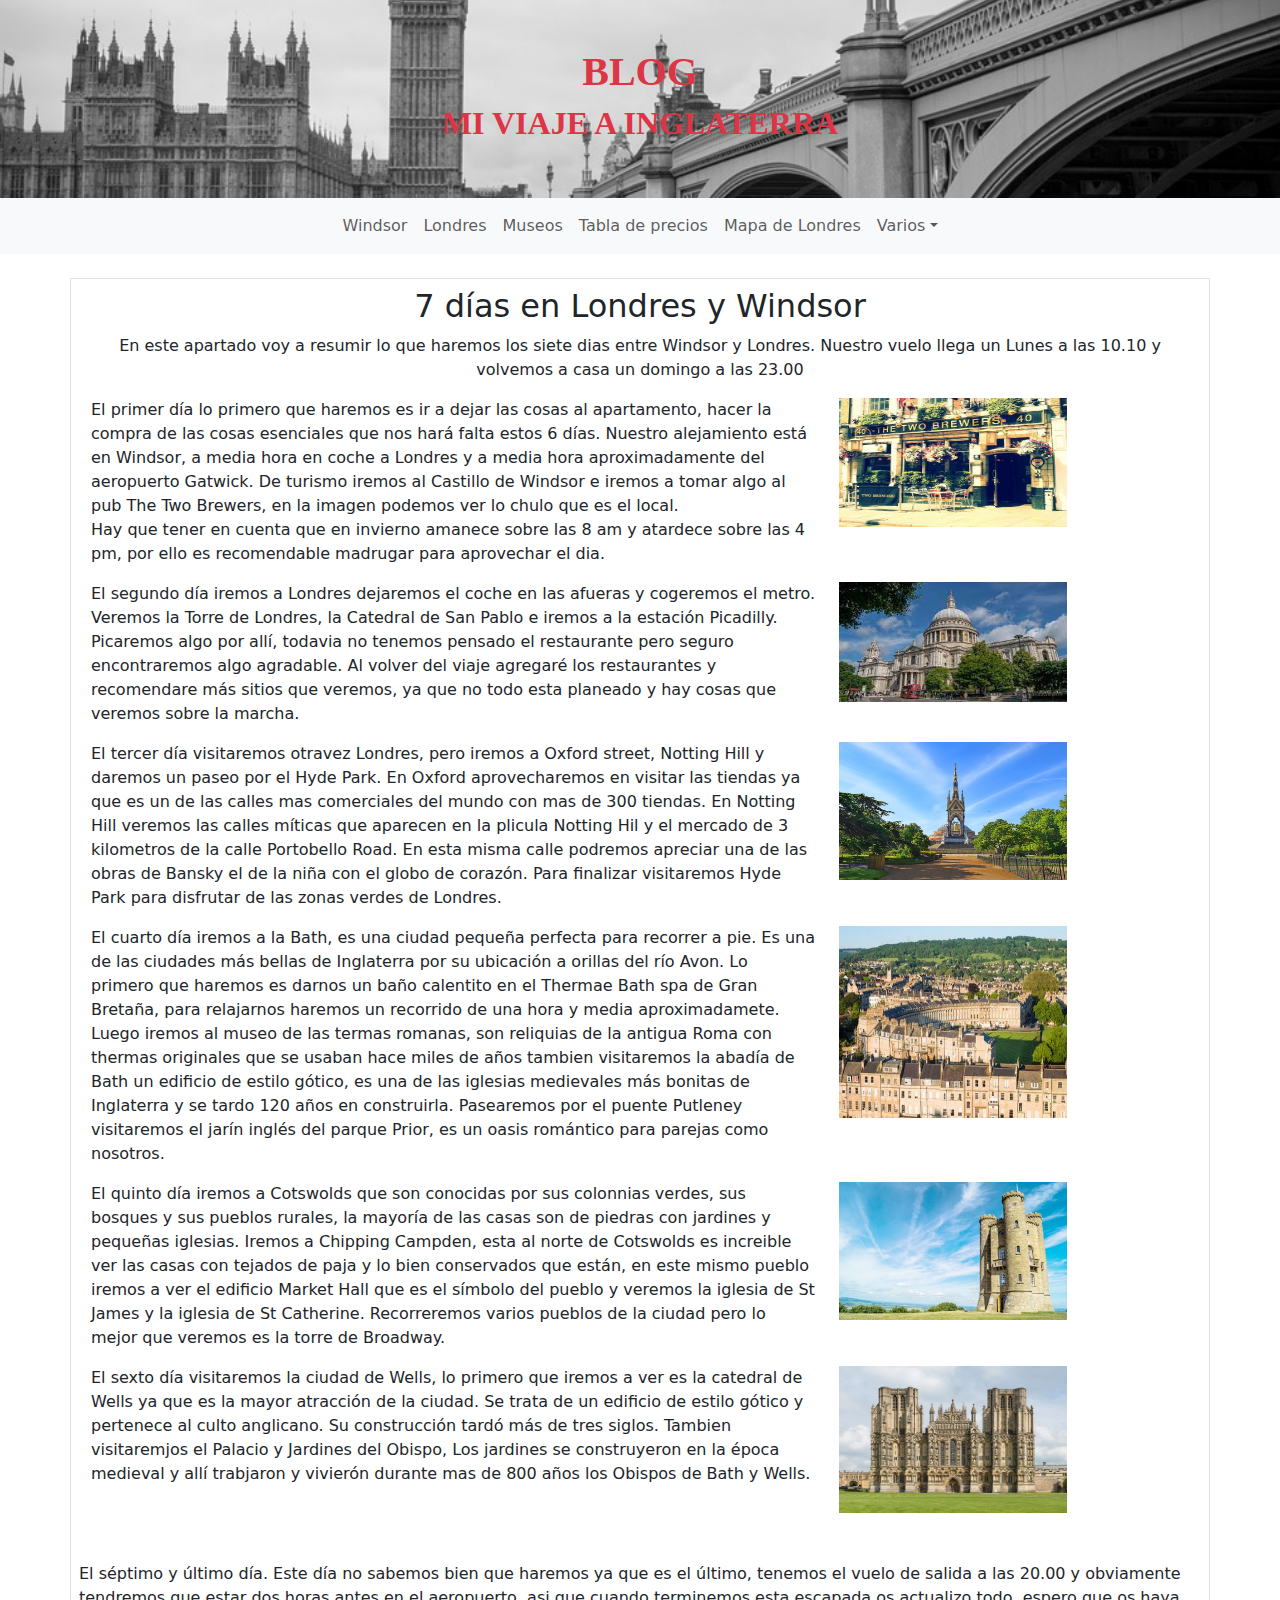
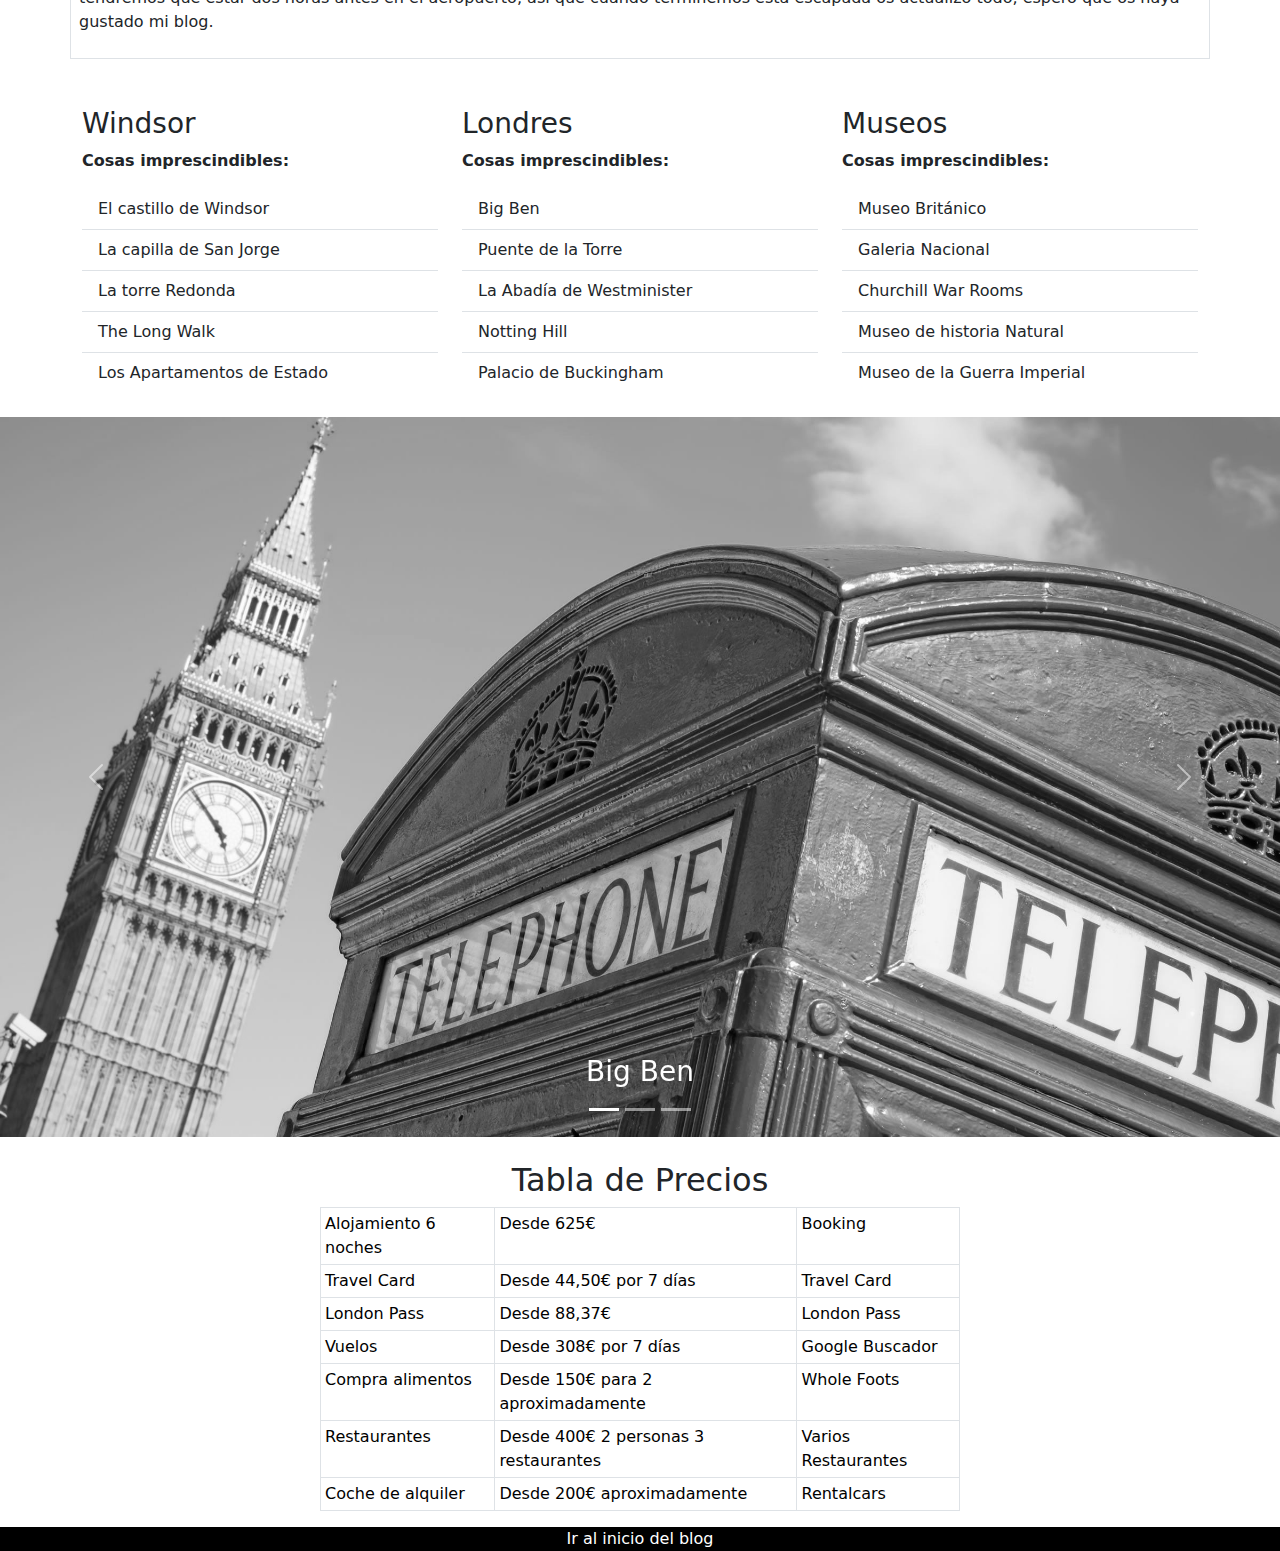
<file: index.html>
<!DOCTYPE html>
<html lang="en">
<head>
  <title>Proyecto bootstrap</title>
  <meta charset="utf-8">
  <meta name="viewport" content="width=device-width, initial-scale=1">
  <link href="https://cdn.jsdelivr.net/npm/bootstrap@5.2.3/dist/css/bootstrap.min.css" rel="stylesheet">
  <link rel="stylesheet" href="css/index.css">
  <script src="https://cdn.jsdelivr.net/npm/bootstrap@5.2.3/dist/js/bootstrap.bundle.min.js"></script>
</head>
<body>
<!--Cabecera-->
<div id="FondoCabecera" class="container-fluid p-5 text-danger text-center">
  <h1 class="fw-bold">BLOG</h1>
  <h2 class="fw-bold">MI VIAJE A INGLATERRA</h2> 
</div>
<!--Barra de navegación-->
<nav class="navbar navbar-expand-sm bg-light justify-content-center">
      <ul class="navbar-nav">
        <li class="nav-item">
          <a class="nav-link" href="https://www.tourlondres.com/guia-gratis-de-windsor-en-espanol/">Windsor</a>
        </li>
        <li class="nav-item">
          <a class="nav-link" href="https://www.viajeroscallejeros.com/lugares-que-visitar-londres/">Londres</a>
        </li>
        <li class="nav-item">
          <a class="nav-link" href="https://www.surfingtheplanet.com/mejores-museos-londres/">Museos</a>
        </li>  
        <li class="nav-item">
          <a class="nav-link" href="#t">Tabla de precios</a>
        </li>
        <li class="nav-item">
          <a class="nav-link" href="html/MapaLondres.html">Mapa de Londres</a>
        </li>   
        <li class="nav-item dropdown">
          <a class="nav-link dropdown-toggle" href="#" role="button" data-bs-toggle="dropdown">Varios</a>
          <ul class="dropdown-menu">
            <li><a class="dropdown-item" href="https://www.londres.es/metro">Transporte en Londres</a></li>
            <li><a class="dropdown-item" href="https://www.viajarlondres.com/tarjeta-turistica-londres.php">Bono Museos</a></li>
            <li><a class="dropdown-item" href="https://www.tripadvisor.es/Restaurants-g186338-London_England.html">Restaurantes</a></li>
            <li><a class="dropdown-item" href="#demo">Imagenes</a></li>
          </ul>
        </li>
      </ul>
</nav>
<br>
<!--Resumen de lo que vamos hacer cada dia-->
<div class="container p-2 border">
  <h2 class="text-center">7 días en Londres y Windsor</h2>
  <p class="text-center">En este apartado voy a resumir lo que haremos los siete dias entre Windsor y Londres. Nuestro vuelo llega 
    un Lunes a las 10.10 y volvemos a casa un domingo a las 23.00 
  </p>
  <!--Columna de texto e imagen-->
  <div class="container-fluid">
    <div class="row">
      <div class="col-8">
        <p>El primer día lo primero que haremos es ir a dejar las cosas al apartamento, hacer la compra de las cosas esenciales que nos hará falta estos 6 días. 
          Nuestro alejamiento está en Windsor, a media hora en coche a Londres y a media hora aproximadamente del aeropuerto Gatwick.
          De turismo iremos al Castillo de Windsor e iremos a tomar algo al pub The Two Brewers, en la imagen podemos ver lo chulo que es el local.<br>
          Hay que tener en cuenta que en invierno amanece sobre las 8 am y atardece sobre las 4 pm, por ello es recomendable madrugar para aprovechar el dia.</p>
      </div>
      <div class="col-4">
        <img id="img" src="img/Pub.jpeg" class="img-responsive text-center" alt="The Two Brewers" >
      </div>
    </div>
  </div>
  <div class="container-fluid">
    <div class="row">
      <div class="col-8">
        <p>El segundo día iremos a Londres dejaremos el coche en las afueras y cogeremos el metro. Veremos la Torre de Londres, la Catedral de San Pablo e iremos 
          a la estación Picadilly. Picaremos algo por allí, todavia no tenemos pensado el restaurante pero seguro encontraremos algo agradable.
          Al volver del viaje agregaré los restaurantes y recomendare más sitios que veremos, ya que no todo esta planeado y hay cosas que veremos sobre la marcha.
        </p>
      </div>
      <div class="col-4">
        <img id="img1" src="img/SanPablo.jpeg" class="img-responsive text-center" alt="Catedral de San Pablo" >
      </div>
    </div>
  </div>
  <div class="container-fluid">
    <div class="row">
      <div class="col-8">
        <p>El tercer día visitaremos otravez Londres, pero iremos a Oxford street, Notting Hill y daremos un paseo por el Hyde Park.
          En Oxford aprovecharemos en visitar las tiendas ya que es un de las calles mas comerciales del mundo con mas de 300 tiendas.
          En Notting Hill veremos las calles míticas que aparecen en la plicula Notting Hil y el mercado de 3 kilometros de la calle 
          Portobello Road. En esta misma calle podremos apreciar una de las obras de Bansky el de la niña con el globo de corazón.
          Para finalizar visitaremos Hyde Park para disfrutar de las zonas verdes de Londres.
        </p>
      </div>
      <div class="col-4">
        <img id="img2" src="img/HydePark.jpeg" class="img-responsive text-center" alt="Hyde Park" >
      </div>
    </div>
  </div>
  <div class="container-fluid">
    <div class="row">
      <div class="col-8">
        <p>El cuarto día iremos a la Bath, es una ciudad pequeña perfecta para recorrer a pie. Es una de las ciudades más bellas de 
          Inglaterra por su ubicación a orillas del río Avon. Lo primero que haremos es darnos un baño calentito en el Thermae Bath 
          spa de Gran Bretaña, para relajarnos haremos un recorrido de una hora y media aproximadamete. Luego iremos al museo de las
          termas romanas, son reliquias de la antigua Roma con thermas originales que se usaban hace miles de años tambien visitaremos 
          la abadía de Bath un edificio de estilo gótico, es una de las iglesias medievales más bonitas de Inglaterra y se tardo 
          120 años en construirla. Pasearemos por el puente Putleney visitaremos el jarín inglés del parque Prior, es un oasis romántico 
          para parejas como nosotros.
        </p>
      </div>
      <div class="col-4">
        <img id="img3" src="img/bath.jpeg" class="img-responsive text-center" alt="Bath" >
      </div>
    </div>
  </div>
  <div class="container-fluid">
    <div class="row">
      <div class="col-8">
        <p>El quinto día iremos a Cotswolds que son conocidas por sus colonnias verdes, sus bosques y sus pueblos rurales, la mayoría de 
          las casas son de piedras con jardines y pequeñas iglesias. Iremos a Chipping Campden, esta al norte de Cotswolds es increible 
          ver las casas con tejados de paja y lo bien conservados que están, en este mismo pueblo iremos a ver el edificio Market Hall 
          que es el símbolo del pueblo y veremos la iglesia de St James y la iglesia de St Catherine. Recorreremos varios pueblos de la 
          ciudad pero lo mejor que veremos es la torre de Broadway.
        </p>
      </div>
      <div class="col-4">
        <img id="img3" src="img/BroadwayTorre.jpeg" class="img-responsive text-center" alt="Torre de Broadway" >
      </div>
    </div>
  </div>
  <div class="container-fluid">
    <div class="row">
      <div class="col-8">
        <p>El sexto día visitaremos la ciudad de Wells, lo primero que iremos a ver es la catedral de Wells ya que es la mayor atracción 
          de la ciudad. Se trata de un edificio de estilo gótico y pertenece al culto anglicano. Su construcción tardó más de tres siglos.
          Tambien visitaremjos el Palacio y Jardines del Obispo, Los jardines se construyeron en la época medieval y allí trabjaron y 
          vivierón durante mas de 800 años los Obispos de Bath y Wells.
        </p>
      </div>
      <div class="col-4">
        <img id="img3" src="img/Wells.jpeg" class="img-responsive text-center" alt="Wells" >
      </div>
    </div>
  </div>

  <p>El séptimo y último día. Este día no sabemos bien que haremos ya que es el último, tenemos el vuelo de salida a las 20.00 y 
     obviamente tendremos que estar dos horas antes en el aeropuerto, asi que cuando terminemos esta escapada os actualizo todo, 
     espero que os haya gustado mi blog.
  </p>   
</div>
<!--Columnas de las cosas imprescindibles-->
<div class="container mt-5">
  <div class="row">
    <div class="col-sm-4">
      <h3>Windsor</h3>
      <p class="n">Cosas imprescindibles:</p>
      <ul class="list-group list-group-flush">
        <li class="list-group-item">El castillo de Windsor</li>
        <li class="list-group-item">La capilla de San Jorge</li>
        <li class="list-group-item">La torre Redonda</li>
        <li class="list-group-item">The Long Walk</li>
        <li class="list-group-item">Los Apartamentos de Estado</li>
      </ul>
    </div>
    <div class="col-sm-4">
      <h3>Londres</h3>
      <p class="n">Cosas imprescindibles:</p>
      <ul class="list-group list-group-flush">
        <li class="list-group-item">Big Ben</li>
        <li class="list-group-item">Puente de la Torre</li>
        <li class="list-group-item">La Abadía de Westminister</li>
        <li class="list-group-item">Notting Hill</li>
        <li class="list-group-item">Palacio de Buckingham</li>
      </ul>
    </div>
    <div class="col-sm-4">
      <h3>Museos</h3>        
      <p class="n">Cosas imprescindibles:</p>
      <ul class="list-group list-group-flush">
        <li class="list-group-item">Museo Británico</li>
        <li class="list-group-item">Galeria Nacional</li>
        <li class="list-group-item">Churchill War Rooms</li>
        <li class="list-group-item">Museo de historia Natural</li>
        <li class="list-group-item">Museo de la Guerra Imperial</li>
      </ul>
    </div>
  </div>
</div>
<br>
<!-- Carousel -->
<div id="demo" class="carousel slide" data-bs-ride="carousel">

  <!-- Indicators/dots -->
  <div class="carousel-indicators">
    <button type="button" data-bs-target="#demo" data-bs-slide-to="0" class="active"></button>
    <button type="button" data-bs-target="#demo" data-bs-slide-to="1"></button>
    <button type="button" data-bs-target="#demo" data-bs-slide-to="2"></button>
  </div>
  
  <!-- The slideshow/carousel -->
  <div class="carousel-inner">
    <div class="carousel-item active">
      <img src="img/Carousel.jpg" alt="BigBen" class="d-block" style="width:100%">
      <div class="carousel-caption">
        <h3>Big Ben</h3>
      </div>
    </div>
    <div class="carousel-item">
      <img src="img/Carousel1.jpg" alt="BigBen" class="d-block" style="width:100%">
      <div class="carousel-caption">
        <h3>Big Ben atardecer</h3>
      </div> 
    </div>
    <div class="carousel-item">
      <img src="img/Carousel2.jpg" alt="Windsor" class="d-block" style="width:100%">
      <div class="carousel-caption">
        <h3>Castillo de Windsor</h3>
      </div> 
    </div>
  </div>
  <!-- Left and right controls/icons -->
  <button class="carousel-control-prev" type="button" data-bs-target="#demo" data-bs-slide="prev">
    <span class="carousel-control-prev-icon"></span>
  </button>
  <button class="carousel-control-next" type="button" data-bs-target="#demo" data-bs-slide="next">
    <span class="carousel-control-next-icon"></span>
  </button>
</div>
<br>
<!--Tabla de precios-->
<div class="container col-6">
  <div class="row">
      <h2 id="t">Tabla de Precios</h2>
      <table class="table table-bordered table-sm">
        <tbody>
        <tr>
        <td>Alojamiento 6 noches</td>
        <td>Desde 625€</td>
        <td><a class="links" href="https://www.booking.com/searchresults.es.html?aid=356980&label=gog235jc-1DCAMoUEIHd2luZHNvckgKWANoRogBAZgBCrgBB8gBDNgBA-gBAfgBAogCAagCA7gC1b7YnAbAAgHSAiQ4NmQwZDNiNi03MDVmLTQ5MGMtOTY2MC02M2E5MmZlYzc2MmXYAgTgAgE&sid=7abf255d88d82693bc29f0db38aae913&sb=1&sb_lp=1&src=index&src_elem=sb&error_url=https%3A%2F%2Fwww.booking.com%2Findex.es.html%3Faid%3D356980%26label%3Dgog235jc-1DCAMoUEIHd2luZHNvckgKWANoRogBAZgBCrgBB8gBDNgBA-gBAfgBAogCAagCA7gC1b7YnAbAAgHSAiQ4NmQwZDNiNi03MDVmLTQ5MGMtOTY2MC02M2E5MmZlYzc2MmXYAgTgAgE%26sid%3D7abf255d88d82693bc29f0db38aae913%26sb_price_type%3Dtotal%26%26&ss=Windsor%2C+Berkshire%2C+Reino+Unido&is_ski_area=&checkin_year=2023&checkin_month=1&checkin_monthday=2&checkout_year=2023&checkout_month=1&checkout_monthday=8&flex_window=0&efdco=1&group_adults=2&group_children=0&no_rooms=1&b_h4u_keep_filters=&from_sf=1&ss_raw=windso&ac_position=0&ac_langcode=es&ac_click_type=b&ac_meta=GhA0MDFmODBmMmU4MTkwMGFmIAAoATICZXM6BndpbmRzb0AASgBQAA%3D%3D&dest_id=-2611829&dest_type=city&place_id_lat=51.481403&place_id_lon=-0.614503&search_pageview_id=401f80f2e81900af&search_selected=true&search_pageview_id=401f80f2e81900af&ac_suggestion_list_length=5&ac_suggestion_theme_list_length=0">Booking</a></td>
        </tr>
        </tbody>
        <tbody>
        <tr>
          <td>Travel Card</td>
          <td>Desde 44,50€ por 7 días</td>
          <td><a class="links" href="https://www.londres.es/travel-card">Travel Card</a></td>
        </tr>
        <tr>
          <td>London Pass</td>
          <td>Desde 88,37€</td>
          <td><a class="links" href="https://www.getyourguide.es/londres-l57/londres-city-pass-de-1-2-3-y-6-dias-con-travelcard-y-guia-t26207/?partner=true">London Pass</a></td>
        </tr>
        <tr>
          <td>Vuelos</td>
          <td>Desde 308€ por 7 días</td>
          <td><a class="links" href="https://www.google.com/search?q=vuelos+a+londres+desde+madrid&oq=vuelos+a+londres+&aqs=chrome.1.69i57j0i512l9.6966j0j4&sourceid=chrome&ie=UTF-8">Google Buscador</a></td>
        </tr>
        <tr>
          <td>Compra alimentos</td>
          <td>Desde 150€ para 2 aproximadamente</td>
          <td>Whole Foots</td>
        </tr>
        <tr>
          <td>Restaurantes</td>
          <td>Desde 400€ 2 personas 3 restaurantes</td>
          <td><a class="links" href="https://www.tripadvisor.es/Restaurants-g186338-London_England.html">Varios Restaurantes</a></td>
        </tr>
        <tr>
          <td>Coche de alquiler</td>
          <td>Desde 200€ aproximadamente</td>
          <td><a class="links" href="https://www.rentalcars.com/es/airport/gb/lgw/?affiliateCode=google&cor=es&label=lgw-MchuCUMSWt96ENWcGCEftQS282588089461&ws=&ppc_placement=&ppc_target=&ppc_param1=&ppc_param2=&aceid=&adposition=&ppc_network=g&feeditemid=&ppc_targetid=kwd-3489853877&loc_physical_ms=9061046&loc_interest_ms=&ppc_device=c&ppc_devicemodel=&gclid=Cj0KCQiA4uCcBhDdARIsAH5jyUkHF8jNqV6dkP7jyO6kvVHjzlGwAzaF2IgUNWCdwrpjYmDGjyWhrfsaAv2qEALw_wcB">Rentalcars</a></td>
        </tr>
        </tbody>
      </table>
  </div>
</div>
<!--Pie de página-->
<div class="footer text-center bg-black text-white">
  <a id="pie" href="#FondoCabecera">Ir al inicio del blog</a>
</div>
</body>
</html>
</file>
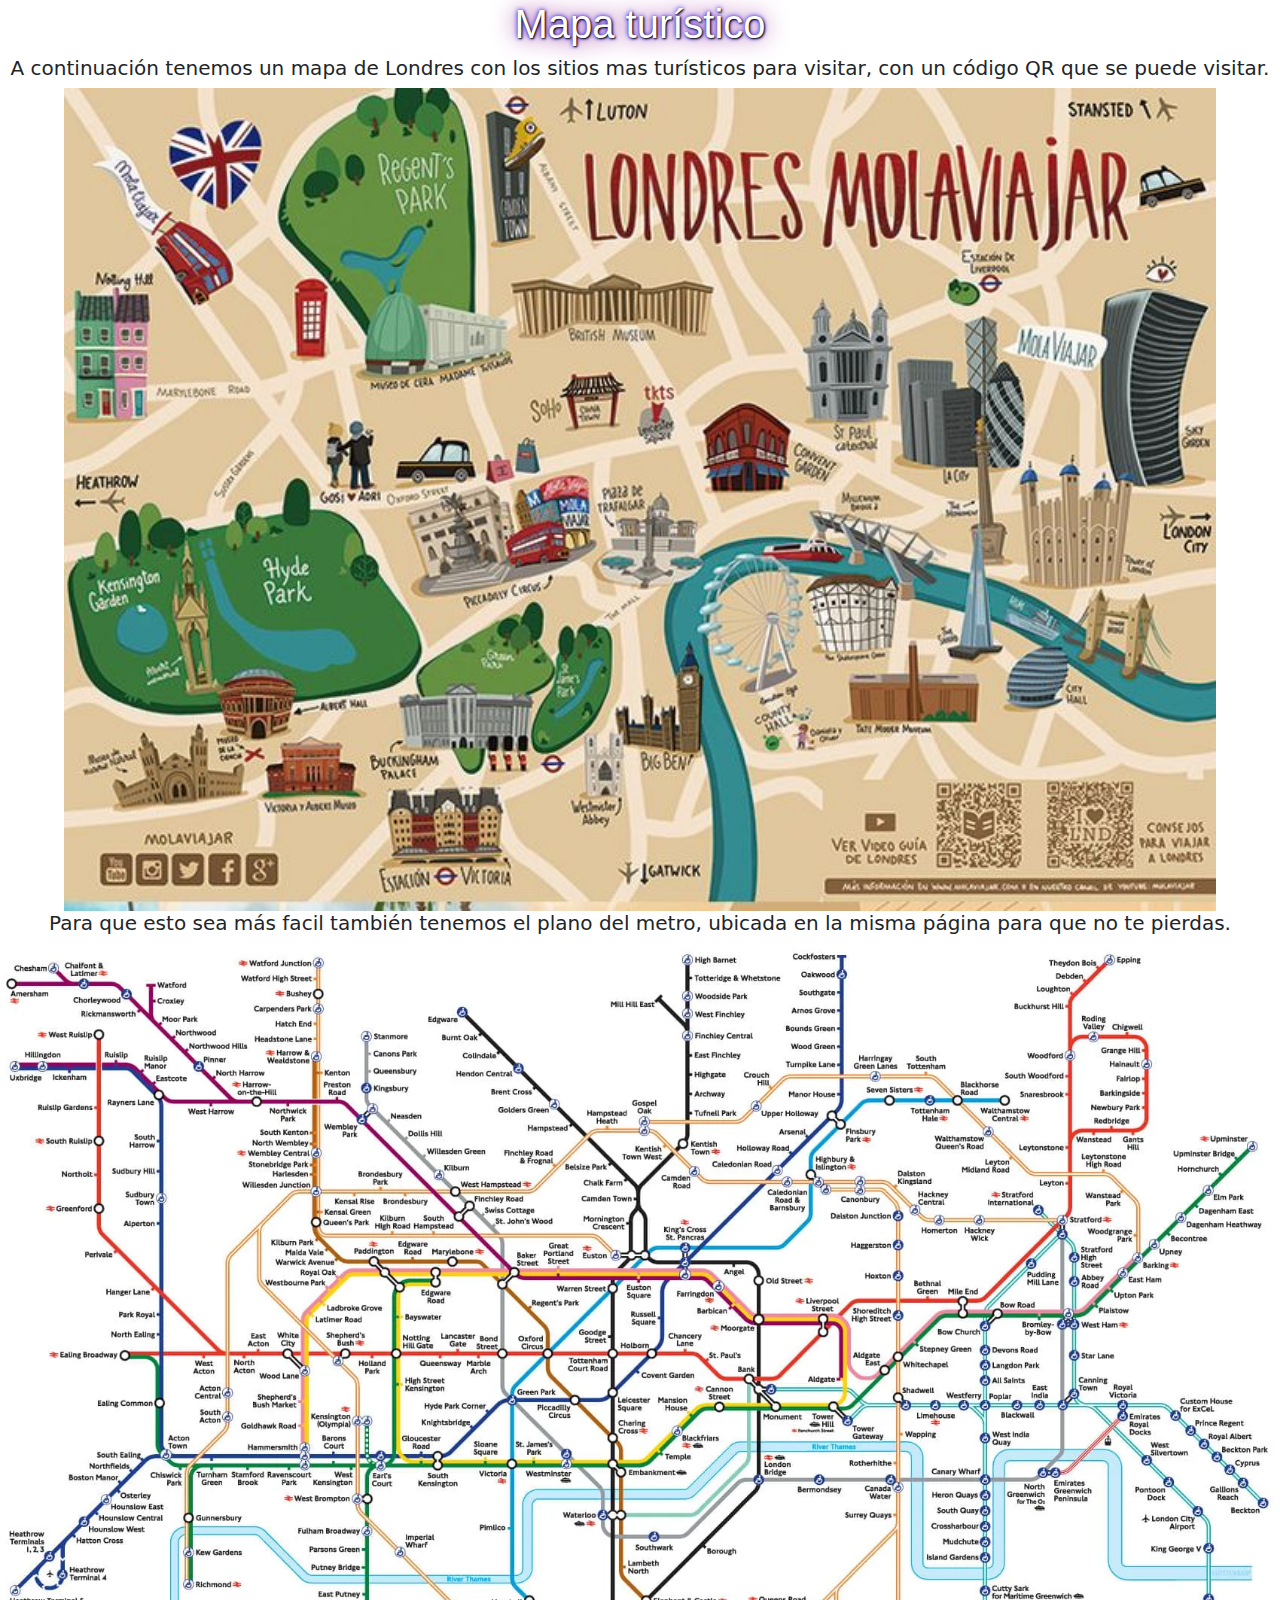
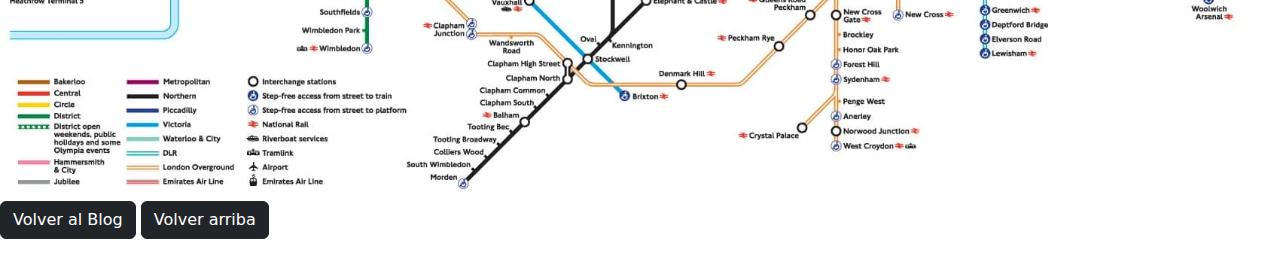
<file: html/MapaLondres.html>
<!DOCTYPE html>
<html lang="en">
<head>
  <title>Londres para turistas</title>
  <meta charset="utf-8">
  <meta name="viewport" content="width=device-width, initial-scale=1">
  <link href="https://cdn.jsdelivr.net/npm/bootstrap@5.2.3/dist/css/bootstrap.min.css" rel="stylesheet">
  <link rel="stylesheet" href="../css/MapaLondres.css">
  <script src="https://cdn.jsdelivr.net/npm/bootstrap@5.2.3/dist/js/bootstrap.bundle.min.js"></script>
</head>
<body>
    <!--Título-->
    <h1 id="arriba" class="text-center">Mapa turístico</h1>
    <!--Texto-->
    <h5 class="text-center">A continuación tenemos un mapa de Londres con los sitios mas turísticos para visitar, con un código QR que se puede visitar.</h5>
    <!--Mapa de Londres-->
    <img src="../img/MapaLondres.jpeg" alt="Mapa" style="width:90%" class="mx-auto d-block"> 
    <!--Texto-->
    <h5 class="text-center">Para que esto sea más facil también tenemos el plano del metro, ubicada en la misma página para que no te pierdas.</h5>
    <!--Plano del metro-->
    <img src="../img/MapaMetro.webp" alt="metro" style="width:100%">
    <!--Botón de Vuelta al inicio-->
    <br>
    <button type="button" class="btn btn-dark text-white">
        <a id="boton" href="../index.html">Volver al Blog</a>
    </button>
    <button type="button" class="btn btn-dark text-white">
        <a id="boton" href="#arriba">Volver arriba</a>
    </button>
    <br>
    <br>

</body>
</html>
</file>
<file: css/index.css>
#FondoCabecera {
    background-image: url(../img/Londres.jpg);
    background-repeat: no-repeat;
    background-position: 50%;
    background-size: 100%;
    font-family:'Times New Roman', Times, serif;
}
.n {
    font-weight: bold;
}
h2 {
    text-align: center;
}
footer {
    position: absolute;
    bottom: 0;
    width: 100%;
    height: 40px;
}
#pie {
    text-decoration: none;
    cursor: pointer;
    outline: none;
    color: white;
}
.links {
    text-decoration: none;
    color: black;
}
#img {
    width: 65%;
    height: 70%;
}
#img1 {
    width: 65%;
    height: 75%;
}
#img2 {
    width: 65%;
    height: 75%;
}
#img3 {
    width: 65%;
    height: 75%;
}
</file>
<file: css/MapaLondres.css>
h1{
    font-family: 'Lucida Sans', 'Lucida Sans Regular', 'Lucida Grande', 'Lucida Sans Unicode', Geneva, Verdana, sans-serif;
    color: white;
    text-shadow: 1px 1px 2px black, 0 0 25px purple, 0 0 5px blue;
}
#boton {
    text-decoration: none;
    cursor: pointer;
    outline: none;
    color: white;
}
button:hover {background-color: #3e8e41}

#boton:active {
  background-color: #5eb8d4;
  box-shadow: 0 5px #666;
  transform: translateY(4px);
}
</file>
